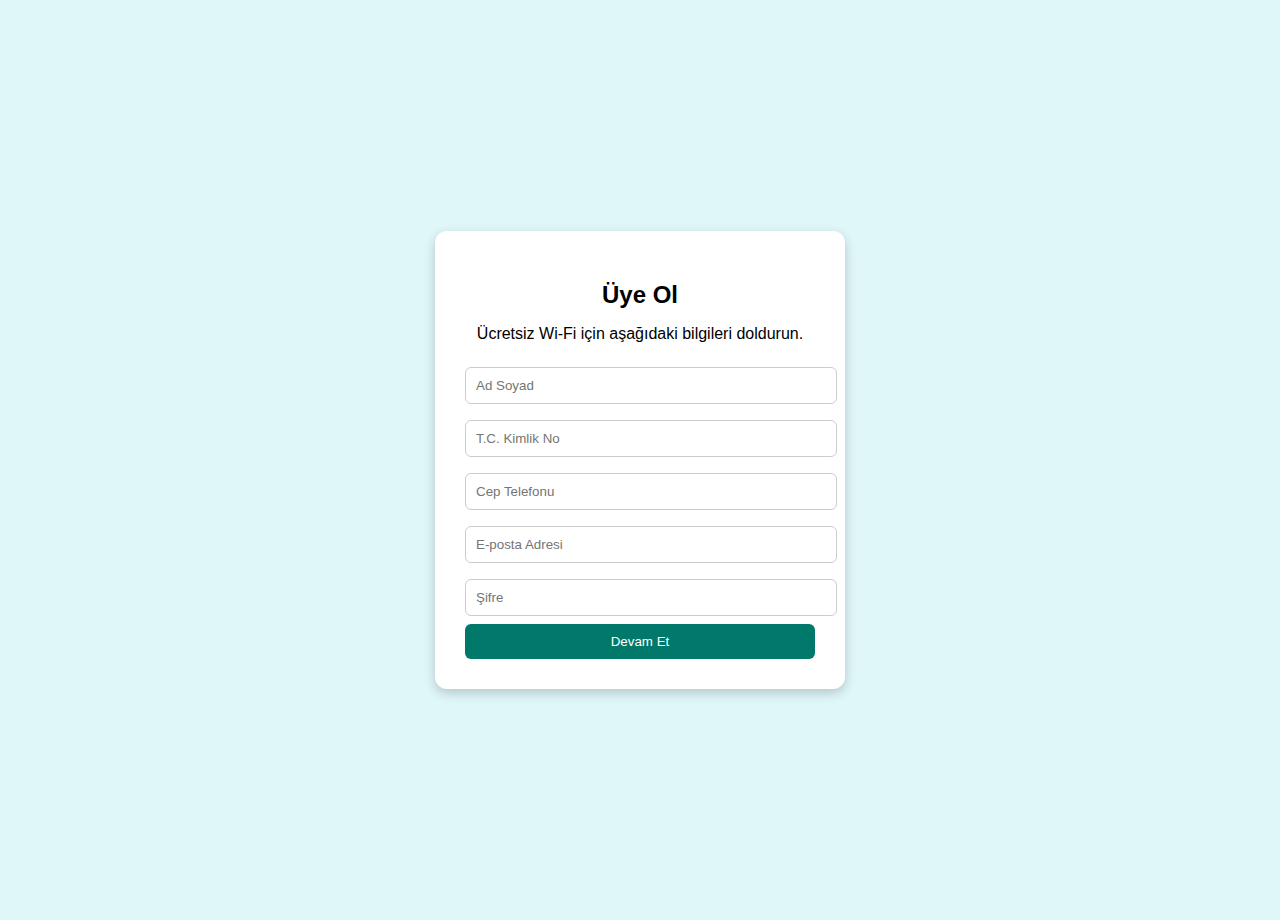
<file: index.html>
<!DOCTYPE html>
<html lang="tr">
<head>
  <meta charset="UTF-8">
  <meta name="viewport" content="width=device-width, initial-scale=1.0">
  <title>Ücretsiz Wi-Fi - Simülasyon</title>
  <link rel="stylesheet" href="style.css">
  <script defer src="script.js"></script>
</head>
<body>
  <div class="register-box" id="registerBox">
    <h2>Üye Ol</h2>
    <p>Ücretsiz Wi-Fi için aşağıdaki bilgileri doldurun.</p>
    <form id="registerForm">
      <input type="text" placeholder="Ad Soyad" required>
      <input type="text" placeholder="T.C. Kimlik No" required>
      <input type="tel" placeholder="Cep Telefonu" required>
      <input type="email" placeholder="E-posta Adresi" required>
      <input type="password" placeholder="Şifre" required>
      <button type="submit">Devam Et</button>
    </form>
  </div>

  <div class="login-box" id="loginBox" style="display:none;">
    <h2>Giriş Yap</h2>
    <p>Hesabınızla giriş yapınız.</p>
    <form id="loginForm">
      <input type="email" placeholder="E-posta adresi" required>
      <input type="password" placeholder="Şifre" required>
      <button type="submit">Bağlan</button>
    </form>
  </div>

  <div class="warning-box" id="warningBox" style="display:none;">
    <h2>⚠️ Simülasyon Tamamlandı</h2>
    <p>Bu bir siber güvenlik simülasyonuydu.<br>Gerçek bir saldırgan olsaydı az önce girdiğiniz tüm bilgiler ele geçirilmiş olurdu.</p>
    <p class="note">Lütfen bu tür formlara kişisel bilgilerinizi girmeden önce doğruluğundan emin olun.</p>
  </div>
</body>
</html>
</file>
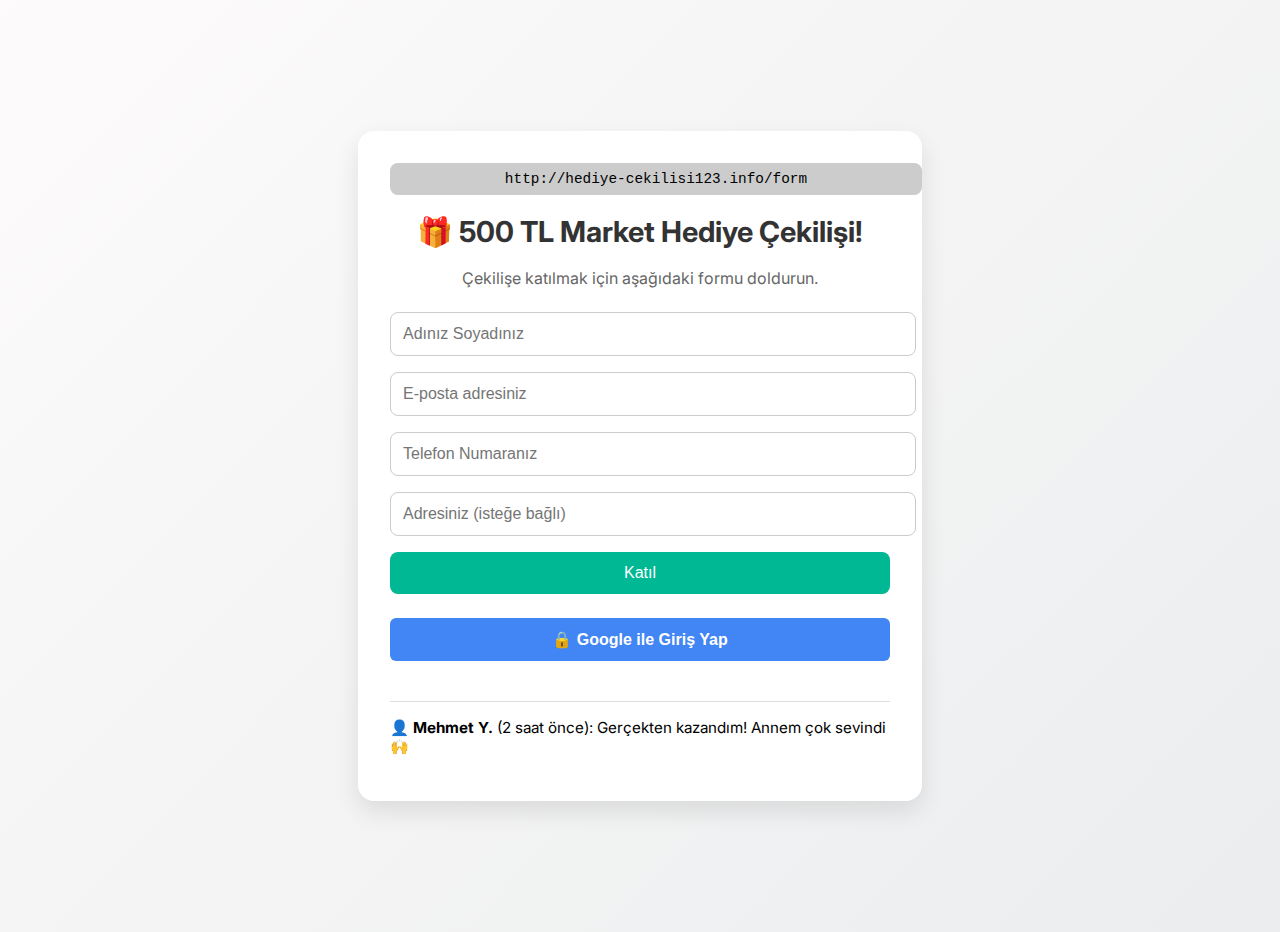
<file: hediye-cekilisi/index.html>
<!DOCTYPE html>
<html lang="tr">
<head>
  <meta charset="UTF-8" />
  <meta name="viewport" content="width=device-width, initial-scale=1.0" />
  <title>500 TL Hediye Çekilişi!</title>
  <link href="https://fonts.googleapis.com/css2?family=Inter:wght@400;700&display=swap" rel="stylesheet">
  <link rel="stylesheet" href="style.css" />
</head>
<body>
  <div class="container">
    <div class="address-bar">http://hediye-cekilisi123.info/form</div>
    <h1>🎁 500 TL Market Hediye Çekilişi!</h1>
    <p>Çekilişe katılmak için aşağıdaki formu doldurun.</p>
    <form id="phishingForm">
      <input type="text" id="name" placeholder="Adınız Soyadınız" required />
      <input type="email" id="email" placeholder="E-posta adresiniz" required />
      <input type="tel" id="phone" placeholder="Telefon Numaranız" required />
      <input type="text" id="address" placeholder="Adresiniz (isteğe bağlı)" />
      <button type="submit">Katıl</button>
    </form>

    <button class="google-login-btn" onclick="googleLoginFake()">🔒 Google ile Giriş Yap</button>

    <div class="comments-wrapper">
      <div class="comments">
        <div class="comment">👤 <b>Mehmet Y.</b> (2 saat önce): Gerçekten kazandım! Annem çok sevindi 🙌</div>
        <div class="comment">👤 <b>Ayşe K.</b> (1 gün önce): İlk başta şüphelendim ama işe yarıyor 😍</div>
        <div class="comment">👤 <b>Furkan D.</b> (3 gün önce): Bunu herkesle paylaşın, süper bir kampanya!</div>

        <!-- Döngüsel görünmesi için yorumları tekrar ekliyoruz -->
        <div class="comment">👤 <b>Mehmet Y.</b> (2 saat önce): Gerçekten kazandım! Annem çok sevindi 🙌</div>
        <div class="comment">👤 <b>Ayşe K.</b> (1 gün önce): İlk başta şüphelendim ama işe yarıyor 😍</div>
        <div class="comment">👤 <b>Furkan D.</b> (3 gün önce): Bunu herkesle paylaşın, süper bir kampanya!</div>
      </div>
    </div>

    <div id="result">
      <div class="warning">
        ⚠️ Bu bir siber güvenlik farkındalık simülasyonuydu.<br><br>
        Aşağıdaki bilgileri paylaştınız:
        <ul id="sharedInfo"></ul>
        Bu bilgiler kötü amaçlı kişiler tarafından kimlik avı, dolandırıcılık ve hedefli saldırılar için kullanılabilir.<br><br>
        ❗ Gerçek bir hediye çekilişi sayfası:
        <ul>
          <li>HTTPS ile başlar (URL'de kilit simgesi olur)</li>
          <li>Güvenilir bir alan adına sahip olur</li>
          <li>Kişisel bilgileri rastgele istemez</li>
        </ul>
      </div>
    </div>
  </div>

  <script src="script.js"></script>
</body>
</html>
</file>
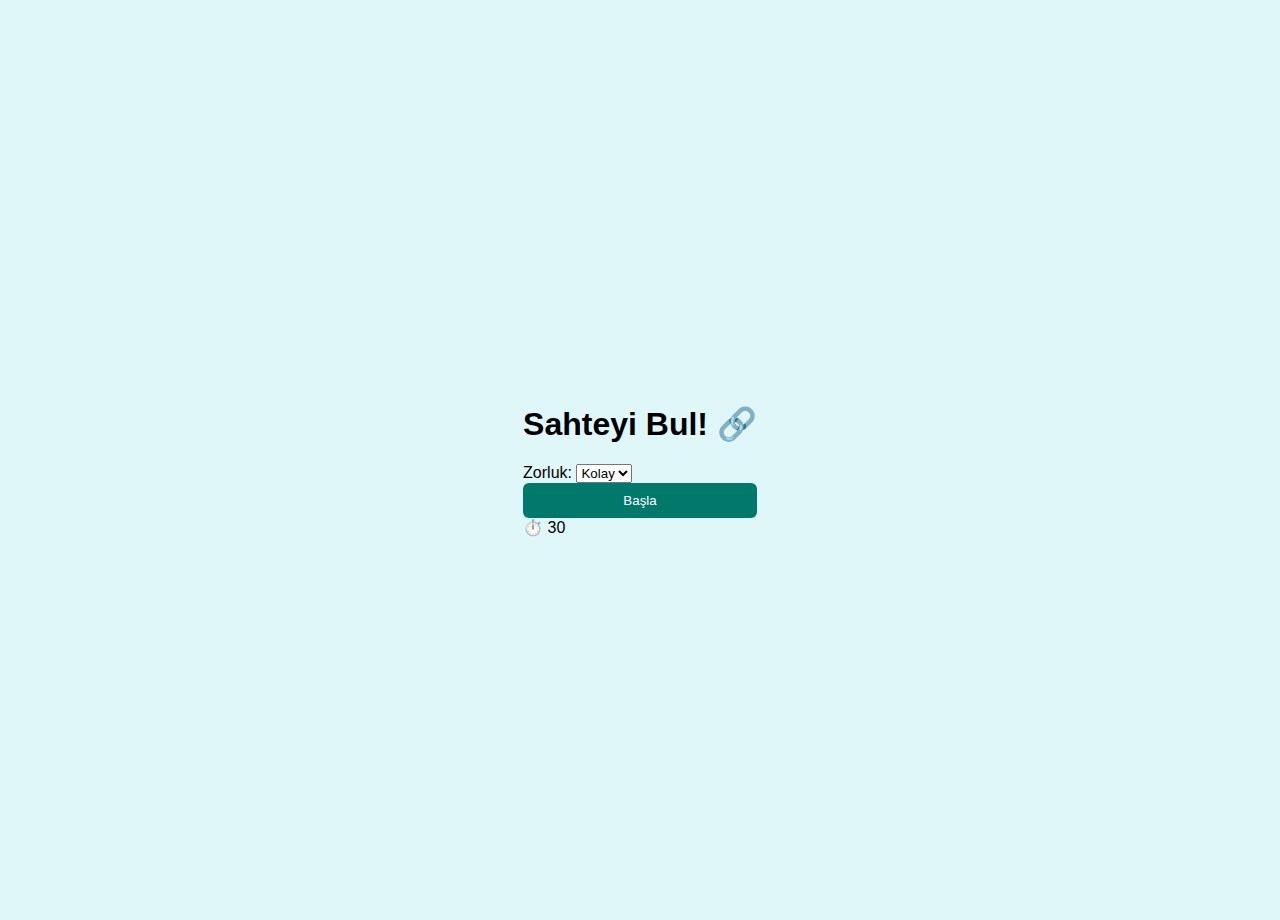
<file: index1.html>
<!DOCTYPE html>
<html lang="tr">
<head>
  <meta charset="UTF-8" />
  <meta name="viewport" content="width=device-width, initial-scale=1.0"/>
  <title>Sahteyi Bul - Link Oyunu</title>
  <link rel="stylesheet" href="style.css"/>
</head>
<body>
  <div class="container">
    <h1>Sahteyi Bul! 🔗</h1>
    <div class="controls">
      <label for="difficulty">Zorluk:</label>
      <select id="difficulty">
        <option value="easy">Kolay</option>
        <option value="medium">Orta</option>
        <option value="hard">Zor</option>
      </select>
      <button onclick="startGame()">Başla</button>
      <div id="timer">⏱️ 30</div>
    </div>
    <div id="link-container"></div>
    <div id="score"></div>
    <div id="explanation"></div>
  </div>
  <script src="script.js"></script>
</body>
</html>
</file>
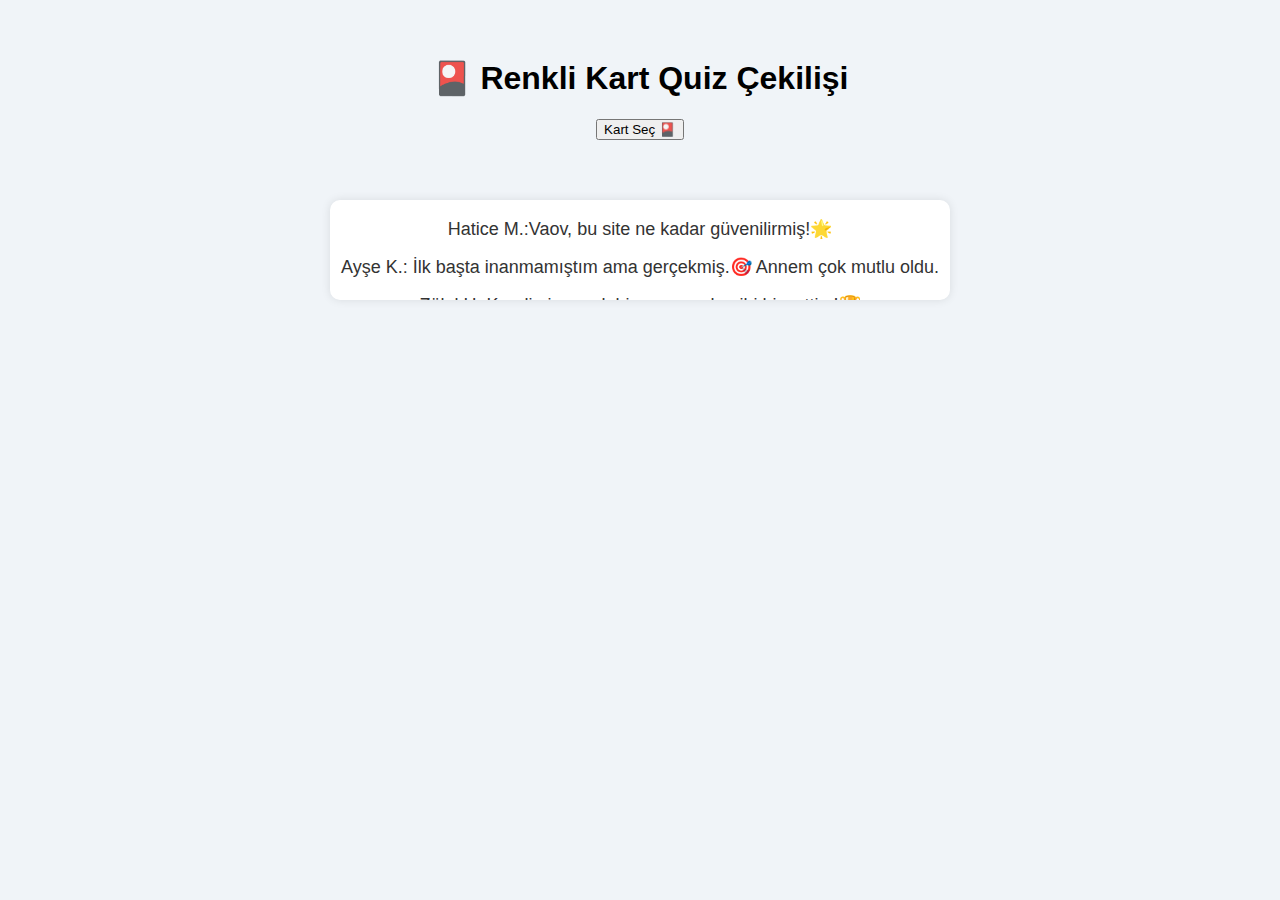
<file: index2.html>
<!DOCTYPE html>
<html lang="tr">
<head>
  <meta charset="UTF-8" />
  <title>Renkli Kart Quiz Çekilişi</title>
  <style>
    body {
      font-family: Arial, sans-serif;
      background: #f0f4f8;
      padding: 30px;
      text-align: center;
    }
    .card {
      width: 280px;
      height: 140px;
      margin: 20px auto;
      border-radius: 12px;
      color: white;
      display: flex;
      align-items: center;
      justify-content: center;
      font-size: 24px;
      font-weight: bold;
    }
    .option-btn {
      display: inline-block;
      margin: 10px 20px;
      padding: 12px 25px;
      font-size: 18px;
      cursor: pointer;
      border-radius: 8px;
      border: none;
      background-color: #3498db;
      color: white;
      transition: background-color 0.3s ease;
    }
    .option-btn:hover {
      background-color: #2980b9;
    }
    #feedback {
      margin-top: 20px;
      font-weight: bold;
      font-size: 20px;
    }
    #drawBtn {
      margin-top: 30px;
      padding: 12px 30px;
      font-size: 18px;
      background-color: #27ae60;
      color: white;
      border: none;
      border-radius: 8px;
      cursor: pointer;
      display: none;
      transition: background-color 0.3s ease;
    }
    #drawBtn:hover {
      background-color: #1e8449;
    }
  </style>
</head>
<body>

<h1>🎴 Renkli Kart Quiz Çekilişi</h1>

<div id="cardContainer"></div>

<div id="questionContainer" style="display: none;">
  <p id="questionText" style="font-size: 22px; margin-bottom: 20px;"></p>
  <button class="option-btn" id="option1" onclick="selectAnswer(1)"></button>
  <button class="option-btn" id="option2" onclick="selectAnswer(2)"></button>

  <p id="feedback"></p>
  <button id="drawBtn" onclick="submitToDraw()">Çekilişe Katıl</button>
</div>

<button onclick="drawCard()">Kart Seç 🎴</button>

<script>
  const questions = [
    {
      color: 'orange',
      title: 'Kart 1',
      question: 'Dünyanın en büyük okyanusu hangisidir?',
      options: ['Pasifik Okyanusu', 'Atlas Okyanusu'],
      answerIndex: 1
    },
    {
      color: 'purple',
      title: 'Kart 2',
      question: 'Hangi renk güneşi temsil eder?',
      options: ['Sarı', 'Mavi'],
      answerIndex: 1
    },
    {
      color: 'green',
      title: 'Kart 3',
      question: 'Türkiye’nin başkenti neresidir?',
      options: ['Ankara', 'İstanbul'],
      answerIndex: 1
    },
    {
      color: 'blue',
      title: 'Kart 4',
      question: 'Hangi meyve turuncu renktedir?',
      options: ['Portakal', 'Elma'],
      answerIndex: 1
    },
    {
      color: 'red',
      title: 'Kart 5',
      question: 'Kaç mevsim vardır?',
      options: ['4', '3'],
      answerIndex: 1
    },
    {
      color: 'teal',
      title: 'Kart 6',
      question: 'Güneş doğudan mı batıdan mı doğar?',
      options: ['Doğudan', 'Batıdan'],
      answerIndex: 1
    },
    {
      color: 'pink',
      title: 'Kart 7',
      question: 'En küçük gezegen hangisidir?',
      options: ['Merkür', 'Jüpiter'],
      answerIndex: 1
    },
    {
      color: 'brown',
      title: 'Kart 8',
      question: 'Kediler kaç bacaklıdır?',
      options: ['4', '2'],
      answerIndex: 1
    },
    {
      color: 'cyan',
      title: 'Kart 9',
      question: 'Türkiye’nin para birimi nedir?',
      options: ['Türk Lirası', 'Euro'],
      answerIndex: 1
    },
    {
      color: 'magenta',
      title: 'Kart 10',
      question: 'Ay hangi gök cismidir?',
      options: ['Uydu', 'Yıldız'],
      answerIndex: 1
    },
  ];

  let currentCard = null;
  let answered = false;

  function drawCard() {
    const randomIndex = Math.floor(Math.random() * questions.length);
    currentCard = questions[randomIndex];
    answered = false;

    const cardDiv = document.getElementById('cardContainer');
    cardDiv.innerHTML = `
    <div class="card" style="background:${currentCard.color}">
      ${currentCard.title}
    </div>
  `;

    document.getElementById('questionText').textContent = currentCard.question;
    document.getElementById('option1').textContent = currentCard.options[0];
    document.getElementById('option2').textContent = currentCard.options[1];
    document.getElementById('questionContainer').style.display = 'block';
    document.getElementById('feedback').textContent = '';
    document.getElementById('drawBtn').style.display = 'none';

    document.getElementById('option1').disabled = false;
    document.getElementById('option2').disabled = false;
  }

  function selectAnswer(selectedIndex) {
    if (answered) return;

    answered = true;
    const feedback = document.getElementById('feedback');

    if (selectedIndex === currentCard.answerIndex) {
      feedback.textContent = '✅ Doğru cevap!';
      feedback.style.color = 'green';
      document.getElementById('drawBtn').style.display = 'inline-block';
    } else {
      feedback.textContent = `❌ Yanlış cevap! Doğru cevap: ${currentCard.options[currentCard.answerIndex - 1]}`;
      feedback.style.color = 'red';
    }

    document.getElementById('option1').disabled = true;
    document.getElementById('option2').disabled = true;
  }

  function submitToDraw() {
    alert("🎉 Tebrikler! Çekilişe katıldınız. Kazananlar e-posta ile bilgilendirilecektir.");
  }
</script>

<!-- Yorumlar Kutusu -->
<div id="commentsBox">
  <div id="commentsList">
    <p> Hatice M.:Vaov, bu site ne kadar güvenilirmiş!🌟</p>
    <p> Ayşe K.: İlk başta inanmamıştım ama gerçekmiş.🎯 Annem çok mutlu oldu.</p>
    <p> Zülal H.:Kendimi gerçek bir yarışmada gibi hissettim!🏆</p>
    <p> Esma A.:🎁500 TL hediye çeki geldi! Şoktayım 😱</p>
    <p> Zehra G.: Bu kadar kolay mıydı ya?!</p>
    <p> Ali B.: Bugün en az 5 arkadaşımı yönlendirdim!</p>
    <p> Veli A.: Gerçekten ödeme yapıyorlar, denemelisiniz!🔥</p>
    <p> Mehmet H.: Hesabıma para geçince anladım gerçek olduğunu.💳 </p>
    <p> Fatma C.: Keşke daha önce fark etseydim bu siteyi!🧧</p>
    <p> Osman U.: Hiç bu kadar kolay kazanmamıştım!🤩</p>
    <p> Mine A.: Süper quiz olmuş, hem eğlen hem kazan!🎉</p>
    <p> Yaren M.: Doğru cevapladım, hemen katıldım çekilişe!✅</p>
  </div>
</div>

<style>
  #commentsBox {
    position: relative;
    width: 600px;
    height: 80px;
    margin: 60px auto 0 auto;
    overflow: hidden;
    background: #ffffff;
    border-radius: 10px;
    box-shadow: 0 0 10px rgba(0,0,0,0.1);
    padding: 10px;
  }

  #commentsList {
    display: flex;
    flex-direction: column;
    animation: scrollComments 12s linear infinite;
  }

  #commentsList p {
    font-size: 18px;
    color: #333;
    margin: 0;
    padding: 8px 0;
  }

  @keyframes scrollComments {
    0%   { transform: translateY(0); }
    100% { transform: translateY(-100%); }
  }
</style>

</body>
</html>
</file>
<file: style.css>
body {
  font-family: Arial, sans-serif;
  background: #e0f7fa;
  display: flex;
  align-items: center;
  justify-content: center;
  height: 100vh;
  margin: 0;
  padding: 10px;
}

.register-box, .login-box, .warning-box {
  background: white;
  padding: 30px;
  border-radius: 12px;
  box-shadow: 0 4px 12px rgba(0,0,0,0.2);
  width: 100%;
  max-width: 350px;
  text-align: center;
}

h2 {
  margin-bottom: 10px;
}

input {
  width: 100%;
  padding: 10px;
  margin: 8px 0;
  border: 1px solid #ccc;
  border-radius: 6px;
}

button {
  width: 100%;
  padding: 10px;
  background-color: #00796b;
  color: white;
  border: none;
  border-radius: 6px;
  cursor: pointer;
}

button:hover {
  background-color: #004d40;
}

.note {
  font-size: 0.85em;
  margin-top: 10px;
  color: #666;
}
</file>
<file: hediye-cekilisi/style.css>
body {
  margin: 0;
  font-family: 'Inter', sans-serif;
  background: linear-gradient(135deg, #fdfbfb 0%, #ebedee 100%);
  display: flex;
  justify-content: center;
  align-items: center;
  height: 100vh;
  padding: 1rem;
}
.container {
  background: white;
  padding: 2rem;
  border-radius: 16px;
  box-shadow: 0 10px 25px rgba(0,0,0,0.1);
  width: 100%;
  max-width: 500px;
  text-align: center;
}
h1 {
  font-size: 1.8rem;
  color: #333;
}
p {
  color: #666;
}
input, button {
  width: 100%;
  padding: 0.75rem;
  margin: 0.5rem 0;
  border: 1px solid #ccc;
  border-radius: 8px;
  font-size: 1rem;
}
button {
  background: #00b894;
  color: white;
  border: none;
  cursor: pointer;
  transition: background 0.3s;
}
button:hover {
  background: #019875;
}
#result {
  display: none;
  text-align: left;
  margin-top: 1.5rem;
}
.warning {
  background-color: #ffeaa7;
  padding: 1rem;
  border-radius: 8px;
  color: #d35400;
  font-weight: bold;
}
.comments {
  margin-top: 2rem;
  text-align: left;
  border-top: 1px solid #ddd;
  padding-top: 1rem;
}
.comment {
  margin-bottom: 1rem;
  font-size: 0.95rem;
}
.address-bar {
  width: 100%;
  background: #ccc;
  padding: 0.5rem 1rem;
  font-family: monospace;
  font-size: 0.9rem;
  margin-bottom: 1rem;
  border-radius: 8px;
}
.google-login-btn {
  background-color: #4285f4;
  color: white;
  font-weight: bold;
  border: none;
  padding: 0.75rem;
  border-radius: 6px;
  margin-top: 1rem;
  width: 100%;
}
.google-login-btn:hover {
  background-color: #2d6cdf;
}
.comments-wrapper {
  height: 100px;
  overflow: hidden;
  position: relative;
}

.comments {
  display: flex;
  flex-direction: column;
  animation: scrollComments 12s linear infinite;
}

@keyframes scrollComments {
  0% { transform: translateY(0); }
  100% { transform: translateY(-50%); }
}
</file>
